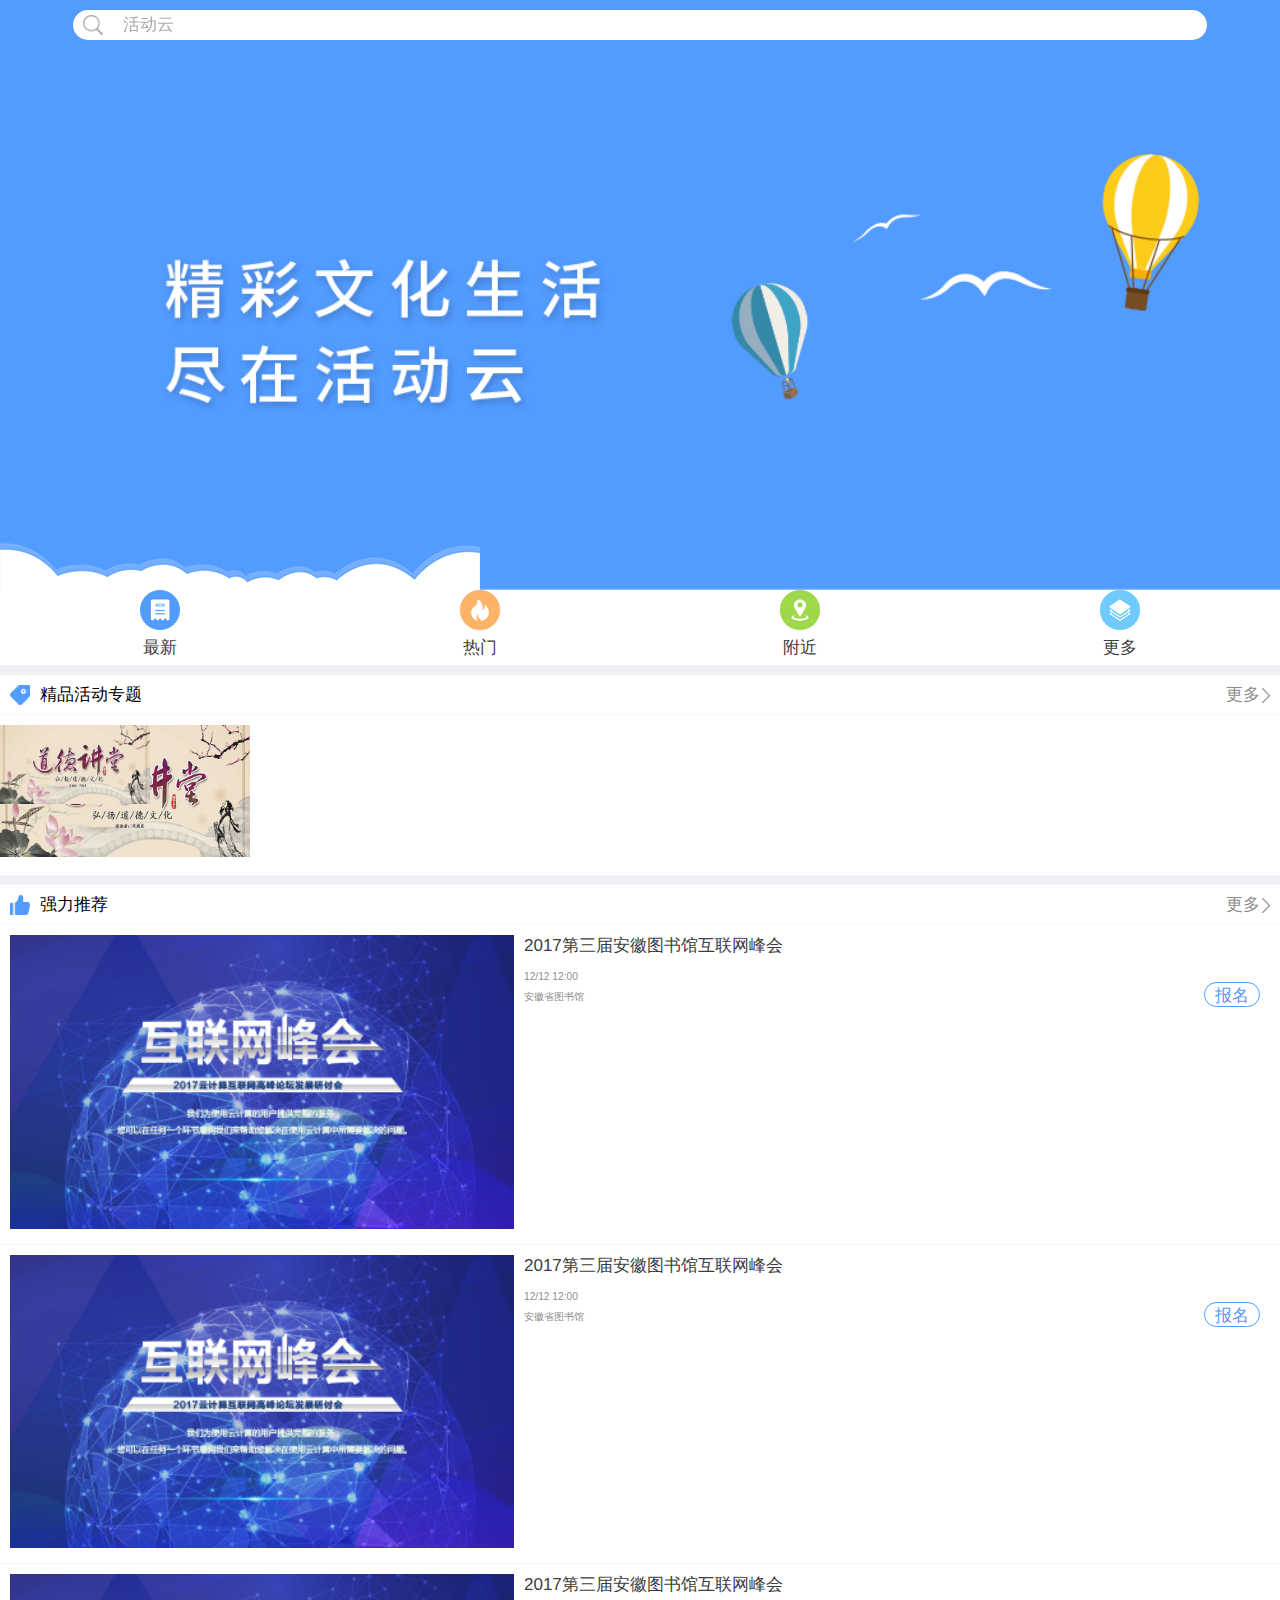
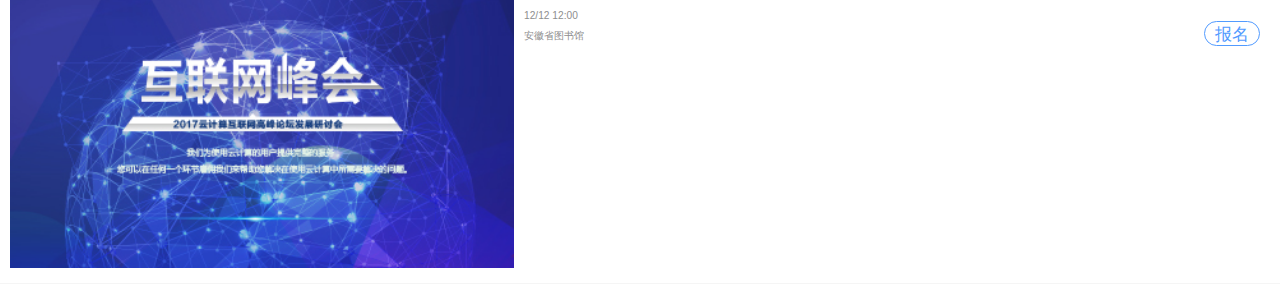
<file: index.html>
<!DOCTYPE html>
<html>

	<head>
		<meta charset="utf-8">
		<meta name="viewport" content="width=device-width,initial-scale=1,minimum-scale=1,maximum-scale=1,user-scalable=no" />
		<title></title>
		<script src="js/mui.js"></script>
		<link href="css/mui.css" rel="stylesheet" />
		<link href="css/hopshine.css" rel="stylesheet" />

	</head>

	<body>
		<header id="header"  class="mui-bar mui-bar-transparent" style="background-color:rgba(82,156,255,0.0)">
			<div class="header-search"><input type="text" value="活动云"></div>
		</header>
		<div class="mui-content">
		<div class="header-banner">
			<div class="header-banner-clouder">
				<img src="img/banner-clouder.png" alt="">
			</div>
			<div class="mui-slider">
				<div class="mui-slider-group">
					<div class="mui-slider-item">
						<a href="#"><img src="img/banner.png" /></a>
					</div>
					<div class="mui-slider-item">
						<a href="#"><img src="img/banner2.png" /></a>
					</div>
				</div>
			</div>
		</div>
		<div class="header-menu">
			<ul>
				<li class="header-menu-icon-1">
					<a href="#"><span></span>
						<p>最新</p>
					</a>
				</li>
				<li class="header-menu-icon-2">
					<a href="#"><span></span>
						<p>热门</p>
					</a>
				</li>
				<li class="header-menu-icon-3">
					<a href="#"><span></span>
						<p>附近</p>
					</a>
				</li>
				<li class="header-menu-icon-4">
					<a href="#"><span></span>
						<p>更多</p>
					</a>
				</li>
			</ul>
			<div class="clear"></div>
		</div>

		<div class="hb-block hb-active-block">
			<div class="hb-block-title">
				<h2>精品活动专题</h2>
				<a class="hb-more">更多</a>
			</div>
			<div class="hb-block-content" id="banner-change">
				<ul>
					<li style="width:150px">
						<a href=""><img width="100%" src="img/activepic_1.jpg"></a>
					</li>
					<li style="width:250px" class="active">
						<a href=""><img width="100%" src="img/activepic_1.jpg"></a>
					</li>
					<li style="width:150px">
						<a href=""><img width="100%" src="img/activepic_1.jpg"></a>
					</li>
				</ul>
				<div class="clear"></div>
			</div>
		</div>
		<div class="hb-block hb-recommend-block">
			<div class="hb-block-title">
				<h2>强力推荐</h2>
				<a class="hb-more">更多</a>
			</div>
			<div class="hb-block-content">
				<ul class="hb-block-ul">
					<li>
						<div class="hb-block-li-left"><img src="img/recommendpic_1.jpg" /></div>
						<div class="hb-block-li-right">
							<div class="hb-block-li-right-inner">
								<p class="hb-block-li-h2">2017第三届安徽图书馆互联网峰会</p>
								<p class="hb-block-li-time">12/12 12:00</p>
								<p class="hb-block-li-place">安徽省图书馆</p>
								<a class="hb-block-btn" href="#">报名</a>
							</div>
						</div>
						<div class="clear"></div>
					</li>
					<li>
						<div class="hb-block-li-left"><img src="img/recommendpic_1.jpg" /></div>
						<div class="hb-block-li-right">
							<div class="hb-block-li-right-inner">
								<p class="hb-block-li-h2">2017第三届安徽图书馆互联网峰会</p>
								<p class="hb-block-li-time">12/12 12:00</p>
								<p class="hb-block-li-place">安徽省图书馆</p>
								<a class="hb-block-btn" href="#">报名</a>
							</div>
						</div>
						<div class="clear"></div>
					</li>
					<li>
						<div class="hb-block-li-left"><img src="img/recommendpic_1.jpg" /></div>
						<div class="hb-block-li-right">
							<div class="hb-block-li-right-inner">
								<p class="hb-block-li-h2">2017第三届安徽图书馆互联网峰会</p>
								<p class="hb-block-li-time">12/12 12:00</p>
								<p class="hb-block-li-place">安徽省图书馆</p>
								<a class="hb-block-btn" href="#">报名</a>
							</div>
						</div>
						<div class="clear"></div>
					</li>
				</ul>
			</div>
		</div>
		</div>
		<script type="text/javascript" charset="utf-8">
			mui.init({
				swipeBack: true //启用右滑关闭功能
			});
			//获得slider插件对象
			var gallery = mui('.mui-slider');
			if(gallery){
				gallery.slider({
					interval: 5000 //自动轮播周期，若为0则不自动播放，默认为0；
				});	
			}
			

			
		</script>
	</body>

</html>
</file>
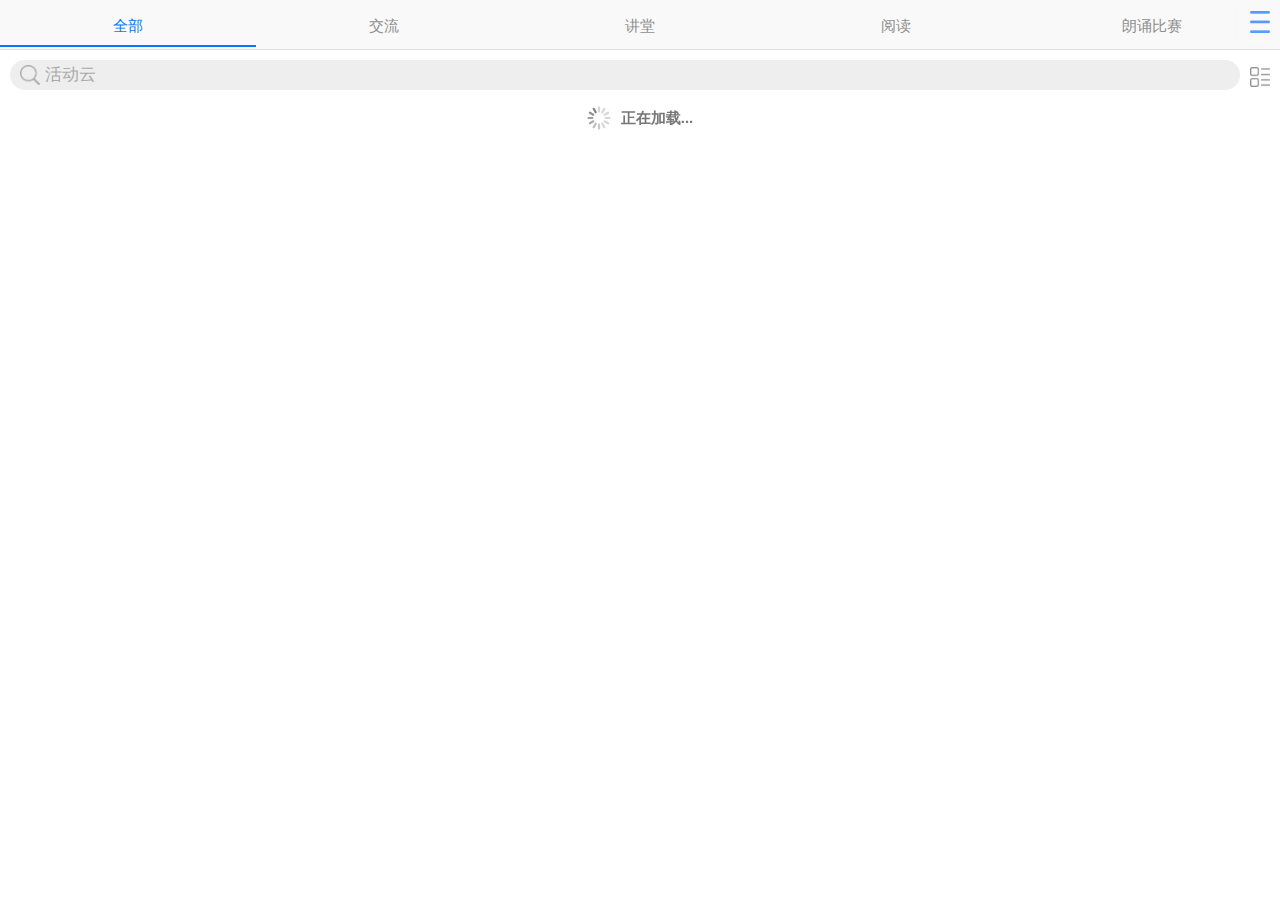
<file: find.html>
<html>

	<head>
		<meta charset="utf-8">
		<meta name="viewport" content="width=device-width,initial-scale=1,minimum-scale=1,maximum-scale=1,user-scalable=no">
		<title></title>
		<script src="js/mui.min.js"></script>
		<link href="css/mui.css" rel="stylesheet">
		<link href="css/hopshine.css" rel="stylesheet">
	</head>

	<body class="mui-ios mui-ios-9 mui-ios-9-1">
		<header id="hb-find-header" class="mui-bar mui-bar-nav">
			<div class="hb-find-header-menu">
				<div id="sliderSegmentedControl" class="mui-slider-indicator mui-segmented-control mui-segmented-control-inverted">
					<a class="mui-control-item mui-active" href="#item1mobile">全部</a>
					<a class="mui-control-item" href="#item2mobile">交流</a>
					<a class="mui-control-item" href="#item3mobile">讲堂</a>
					<a class="mui-control-item" href="#item1mobile">阅读</a>
					<a class="mui-control-item" href="#item2mobile">朗诵比赛</a>
				</div>
				<div class="hb-find-header-categroy-btn"></div>
			</div>
			<div class="header-search"><input type="text" value="活动云"><span class="hb-change-view"><img src="img/icon-changeview.png" width="20"></span></div>
		</header>

		<div id="pullrefresh" class="mui-content mui-scroll-wrapper" style="padding-top:100px;background: #fff;">
			<div class="mui-scroll">
				<!--数据列表-->
				<ul id="btnchangeview" class="hb-block-ul mui-table-view mui-table-view-chevron">

				</ul>
			</div>
		</div>
		<script src="js/mui.js"></script>
		<script src="js/zepto.js"></script>
		<script>
			mui.init({
				pullRefresh: {
					container: '#pullrefresh',
					down: {
						callback: pulldownRefresh
					},
					up: {
						contentrefresh: '正在加载...',
						callback: pullupRefresh
					}
				}
			});
			/**
			 * 下拉刷新具体业务实现
			 */
			function pulldownRefresh() {
				setTimeout(function() {
					var table = document.body.querySelector('.mui-table-view');
					var cells = document.body.querySelectorAll('.mui-table-view-cell');
					for(var i = cells.length, len = i + 3; i < len; i++) {
						var li = document.createElement('li');
						//li.className = 'mui-table-view-cell';
						li.innerHTML = '<div class="hb-block-li-left"><img src="img/recommendpic_1.jpg" /></div>' +
							'<div class="hb-block-li-right">' +
							'<div class="hb-block-li-right-inner">' +
							'<p class="hb-block-li-h2">2017第三届安徽图书馆互联网峰会</p>' +
							'<p class="hb-block-li-time">' + (i + 1) + '</p>' +
							'<p class="hb-block-li-place">安徽省图书馆</p>' +
							'<a class="hb-block-btn" href="#">报名</a>' +
							'</div>' +
							'</div>' +
							'<div class="clear"></div>';
						//下拉刷新，新纪录插到最前面；
						table.insertBefore(li, table.firstChild);
					}
					mui('#pullrefresh').pullRefresh().endPulldownToRefresh(); //refresh completed
				}, 1500);
			}
			var count = 0;
			/**
			 * 上拉加载具体业务实现
			 */
			function pullupRefresh() {
				setTimeout(function() {
					mui('#pullrefresh').pullRefresh().endPullupToRefresh((++count > 2)); //参数为true代表没有更多数据了。
					var table = document.body.querySelector('.mui-table-view');
					var cells = document.body.querySelectorAll('.mui-table-view-cell');
					for(var i = cells.length, len = i + 20; i < len; i++) {
						var li = document.createElement('li');
						//li.className = 'mui-table-view-cell';
						li.innerHTML = '<div class="hb-block-li-left"><img src="img/recommendpic_1.jpg" /></div>' +
							'<div class="hb-block-li-right">' +
							'<div class="hb-block-li-right-inner">' +
							'<p class="hb-block-li-h2">2017第三届安徽图书馆互联网峰会</p>' +
							'<p class="hb-block-li-time">' + (i + 1) + '</p>' +
							'<p class="hb-block-li-place">安徽省图书馆</p>' +
							'<a class="hb-block-btn" href="#">报名</a>' +
							'</div>' +
							'</div>' +
							'<div class="clear"></div>';
						table.appendChild(li);
					}
				}, 1500);
			}
			if(mui.os.plus) {
				mui.plusReady(function() {
					setTimeout(function() {
						mui('#pullrefresh').pullRefresh().pullupLoading();
					}, 1000);

				});
			} else {
				mui.ready(function() {
					mui('#pullrefresh').pullRefresh().pullupLoading();
				});
			}
			
			//点击切换展示方式
			$(".hb-change-view").on("tap",function(e){
				//alert(1)
				if($(".hb-block-ul").attr("id")==""){					
					$(".hb-block-ul").attr("id","btnchangeview");
				}else{
					$(".hb-block-ul").attr("id","")
				}
			});
		</script>

	</body>

</html>
</file>
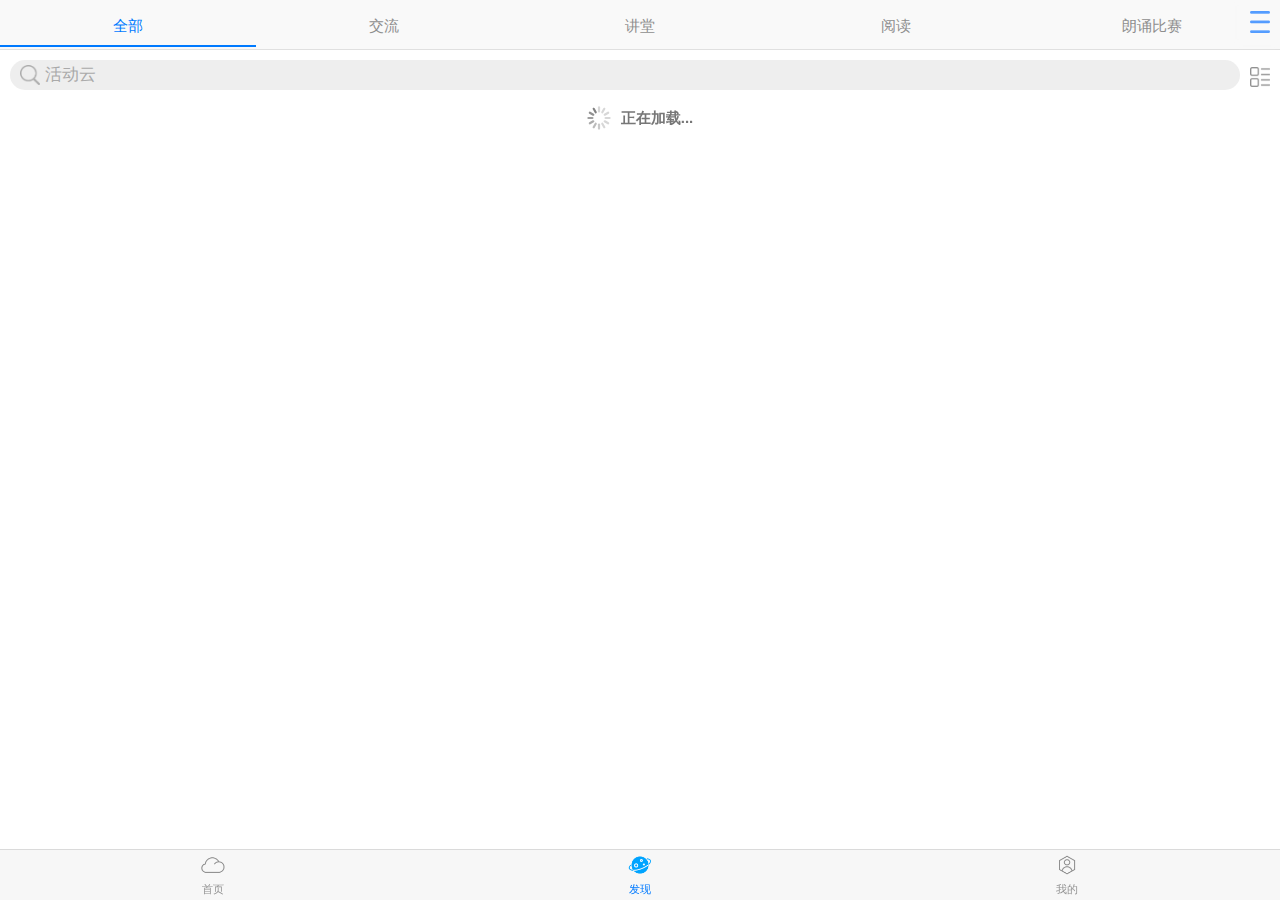
<file: layout.html>
<!DOCTYPE html>
<html>

	<head>
		<meta charset="utf-8">
		<meta name="viewport" content="width=device-width,initial-scale=1,minimum-scale=1,maximum-scale=1,user-scalable=no" />
		<title></title>
		<script src="js/mui.js"></script>
		<link href="css/mui.css" rel="stylesheet" />
		<link href="css/hopshine.css" rel="stylesheet" />

	</head>

	<body>
		
		<nav id="footer" class="mui-bar mui-bar-tab">
			<a class="mui-tab-item" href="#tabbar">
				<span class="mui-icon mui-icon-home"></span>
				<span class="mui-tab-label">首页</span>
			</a>
			<a class="mui-tab-item mui-active" href="#tabbar-with-chat">
				<span class="mui-icon mui-icon-email"><!-- <span class="mui-badge">9</span> --></span>
				<span class="mui-tab-label">发现</span>
			</a>
			<a class="mui-tab-item" href="#tabbar-with-contact">
				<span class="mui-icon mui-icon-contact"></span>
				<span class="mui-tab-label">我的</span>
			</a>
		</nav>

		<div class="mui-iframe-wrapper" style="top: 0px; bottom: 50px;">
			<div id="tabbar" class="mui-control-content" style="height: 100%;">
				<iframe src="index.html" id="index" name="index"></iframe>
			</div>
			<div id="tabbar-with-chat" class="mui-control-content mui-active" style="height: 100%;">
				<iframe src="find.html" id="find" name="find"></iframe>
			</div>
			<div id="tabbar-with-contact" class="mui-control-content" style="height: 100%;">
				<iframe src="my.html" id="my" name="my"></iframe>
			</div>
		</div>
		<script type="text/javascript" charset="utf-8">
			mui.init();
		</script>
	</body>

</html>
</file>
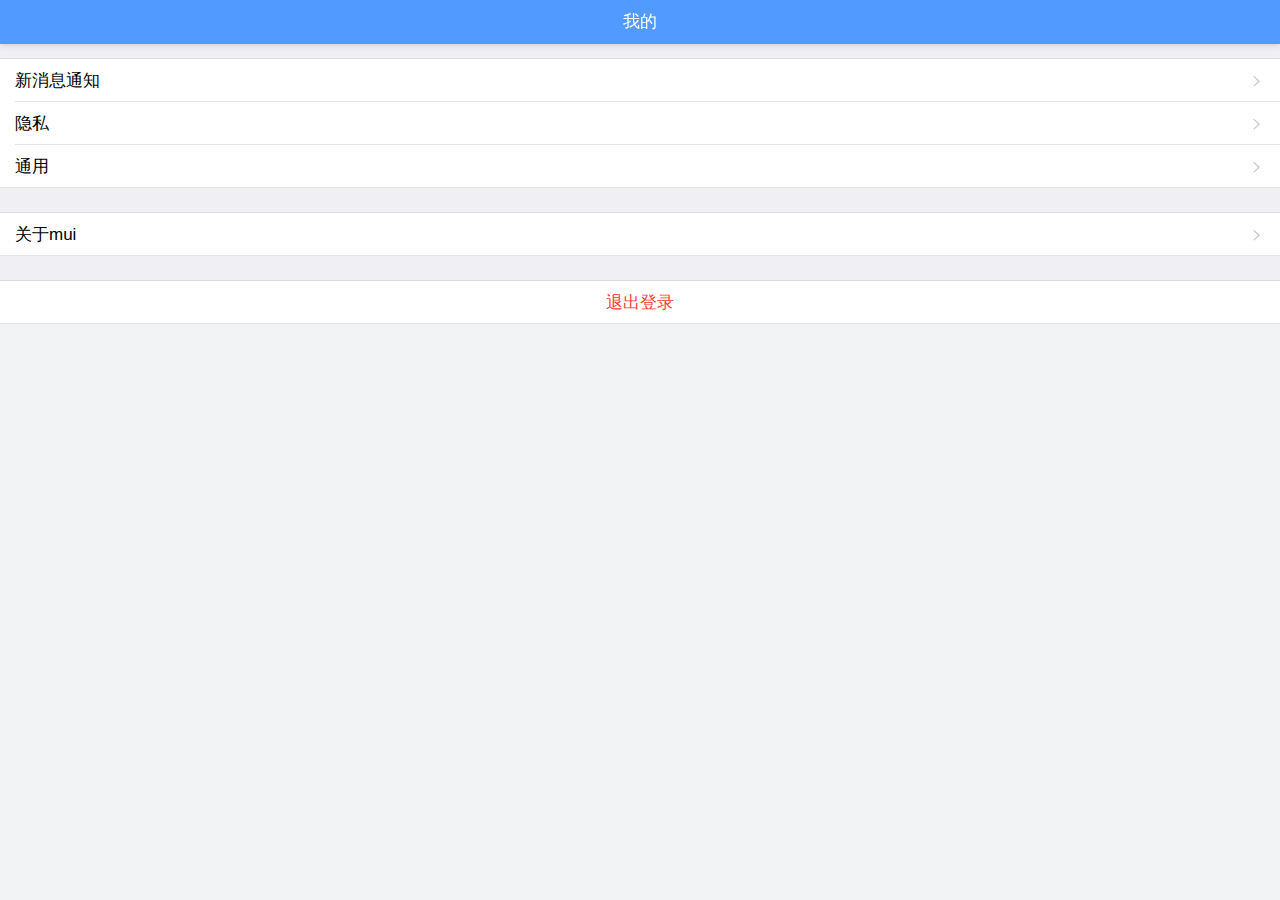
<file: my.html>
<html>

	<head>
		<meta charset="utf-8">
		<meta name="viewport" content="width=device-width,initial-scale=1,minimum-scale=1,maximum-scale=1,user-scalable=no">
		<title></title>
		<script src="js/mui.js"></script>
		<link href="css/mui.css" rel="stylesheet">
		<link href="css/hopshine.css" rel="stylesheet">
	</head>

	<body class="mui-ios mui-ios-9 mui-ios-9-1">
		<header  id="hb-my-header" class="mui-bar mui-bar-nav">
			<h1 class="mui-title">我的</h1>
		</header>
		<div class="mui-content">
			<ul class="mui-table-view">
				<li class="mui-table-view-cell">
					<a class="mui-navigate-right">
						新消息通知
					</a>
				</li>
				<li class="mui-table-view-cell">
					<a class="mui-navigate-right">
						隐私
					</a>
				</li>
				<li class="mui-table-view-cell">
					<a class="mui-navigate-right">
						通用
					</a>
				</li>
			</ul>
			<ul class="mui-table-view" style="margin-top: 25px;">
				<li class="mui-table-view-cell">
					<a class="mui-navigate-right">
						关于mui
					</a>
				</li>
			</ul>
			<ul class="mui-table-view" style="margin-top: 25px;">
				<li class="mui-table-view-cell">
					<a style="text-align: center;color: #FF3B30;">
						退出登录
					</a>
				</li>
			</ul>

		</div>

	</body>

</html>
</file>
<file: css/hopshine.css>
ul{list-style: none;}
ul,li{margin: 0; padding:0;}
.clear{ clear: both;}

#header {
	background:none;
	color: #eee;
	text-align: center;
	height: 50px;
	box-shadow:none;
	    z-index: 9999;
}
.header-search{ padding-top: 10px;}
.header-search input{ background:url(../img/icon-zoom.png) no-repeat 10px center #ffffff; width: 90%; border-radius: 25px; border:none ; height: 30px; line-height: 30px; background-size: 20px;text-indent: 35px; color: #aaaaaa; }
.header-banner{ position: relative;   overflow: hidden;}
.header-banner-clouder{ position:  absolute;  bottom: 0; z-index: 999;}
.header-banner-clouder img{ position:  absolute;  bottom: -1px; z-index: 999;}
.header-menu{ background: #fff;  list-style: none; height: 75px;}
.header-menu ul li{ width: 25%; float: left; text-align: center;}
.header-menu ul li a {text-decoration: none; }
.header-menu ul li a span{ display: block; height: 40px; width: 100%;     }
.header-menu ul li a p{ color: #3d3d3d;  font-size: 1em; line-height: 35px; font-weight: normal;     }
.header-menu ul li.header-menu-icon-1 span{ background: url(../img/icon1.png) no-repeat center center;background-size: contain;}
.header-menu ul li.header-menu-icon-2 span{ background: url(../img/icon2.png) no-repeat center center;background-size: contain;}
.header-menu ul li.header-menu-icon-3 span{ background: url(../img/icon3.png) no-repeat center center;background-size: contain;}
.header-menu ul li.header-menu-icon-4 span{ background: url(../img/icon4.png) no-repeat center center;background-size: contain;}


#footer .mui-icon-home:before,#footer .mui-icon-email:before,#footer .mui-icon-contact:before{content: no-close-quote;}

#footer .mui-icon-home{ background: url(../img/icon-home-gray.png) no-repeat center center;background-size: contain;}
#footer .mui-active .mui-icon-home{ background: url(../img/icon-home-blue.png) no-repeat center center;background-size: contain;}

#footer .mui-icon-email{ background: url(../img/icon-find-gray.png) no-repeat center center;background-size: contain;}
#footer .mui-active .mui-icon-email{ background: url(../img/icon-find-blue.png) no-repeat center center;background-size: contain;}

#footer .mui-icon-contact{ background: url(../img/icon-my-gray.png) no-repeat center center;background-size: contain;}
#footer .mui-active .mui-icon-contact{ background: url(../img/icon-my-blue.png) no-repeat center center;background-size: contain;}


#hb-my-header{ background: #519aff;}
#hb-my-header h1{ color: #fff;}



.hb-block{ background-color: #fff; margin-top: 10px;}
.hb-block .hb-block-title{ height: 40px; line-height: 40px; vertical-align: middle; position: relative; border-bottom: solid 1px #f7f7f7; }
.hb-block .hb-block-title h2{line-height: 40px; 
margin-top: 1px;  font-weight: normal;
 margin-bottom: 1px; font-size: 1em; text-indent: 40px;}
.hb-active-block h2{ background: url(../img/icon_title_1.png) no-repeat 10px center; background-size: 20px; }
.hb-block .hb-block-title .hb-more{ position: absolute; right: 10px; top: 0px; background: url(../img/icon-more.png) no-repeat right center; background-size: 8px; padding-right: 10px; font-size: 1em; color: #8e8e8e}
.hb-block .hb-block-content{}

.hb-recommend-block h2 {
    background: url(../img/icon_title_2.png) no-repeat 10px center;
    background-size: 20px;
}

#banner-change{ position: relative;}
#banner-change ul{ position: relative; width: 100%; height: 140px;}
#banner-change ul li{ position: absolute;}
#banner-change{ padding: 10px 0 10px 0;}

.hb-block-content{     padding: 0px;}
.hb-recommend-block .hb-block-content ul li{ border-bottom: solid 1px #f5f5f5; padding-bottom:10px; }
.hb-block-li-left{ float: left; width: 40%}
.hb-block-li-left img{ width: 100%;}
.hb-block-li-right{ float: right; width: 60%; position: relative;}
.hb-block-li-right-inner{ padding:0 10px;}
.hb-block-li-right-inner .hb-block-li-h2{ font-size: 1em;  color: #3d3d3d;}
.hb-block-li-right-inner .hb-block-li-time{font-size: 0.6em; height: 20px;  color: #8e8e8e; margin-bottom: 0}
.hb-block-li-right-inner .hb-block-li-place{font-size: 0.6em;  color: #8e8e8e;margin-bottom: 0}
.hb-block-li-right-inner .hb-block-btn{position: absolute; right: 10px; bottom: 0px;}
.hb-block-btn{  border:solid 1px #529bff; color: #529bff; border-radius: 15px; line-height: 25px; height: 25px; vertical-align: middle; padding: 0 10px; text-decoration: none; }

.hb-block-ul li{ padding: 10px;}


/*******find******/
#hb-find-header{padding: 0; background: #fff; height: 100px; color: #8e8e8e; box-shadow: none; }
#hb-find-header .hb-find-header-menu{background: #f9f9f9;border-bottom:solid 1px #e0e0e0 ; height: 50px;}
.hb-find-header-categroy-btn{background: url(../img/icon-category.png) no-repeat center center #f9f9f9;
    position: absolute;
    right: 0px;
    top: 0px;
    background-size: 20px;
    z-index: 9999;    width: 40px;
    height: 45px; -moz-box-shadow:-3px 0px 5px #f9f9f9; -webkit-box-shadow:-3px 0px 5px #f9f9f9; box-shadow:-3px 0px 5px #f9f9f9; }

#hb-find-header .header-search{ background: #fff; text-align: center; padding: 10px 40px 0 10px; position: relative;}
#hb-find-header .header-search input{ background:url(../img/icon-zoom.png) no-repeat 10px center #eeeeee;  width: 100%; margin-bottom: 0px;   background-size: 20px; text-indent: 20px;}
#hb-find-header .header-search img{ position: absolute; right: 10px; top: 17px;}

#pullrefresh .mui-table-view-chevron .mui-table-view-cell {
    padding-right: 10px;
}

#btnchangeview li{ width: 50%; float: left; border: none;}
#btnchangeview .hb-block-li-left {
    float: none;
    width: 100%;
}
#btnchangeview .hb-block-li-right {
    float: none;
    width: 100%;
}
#btnchangeview .hb-block-li-right .hb-block-li-right-inner{ padding:10px 0;}
#btnchangeview .hb-block-li-right-inner .hb-block-btn {
    bottom: 10px;
}
</file>
